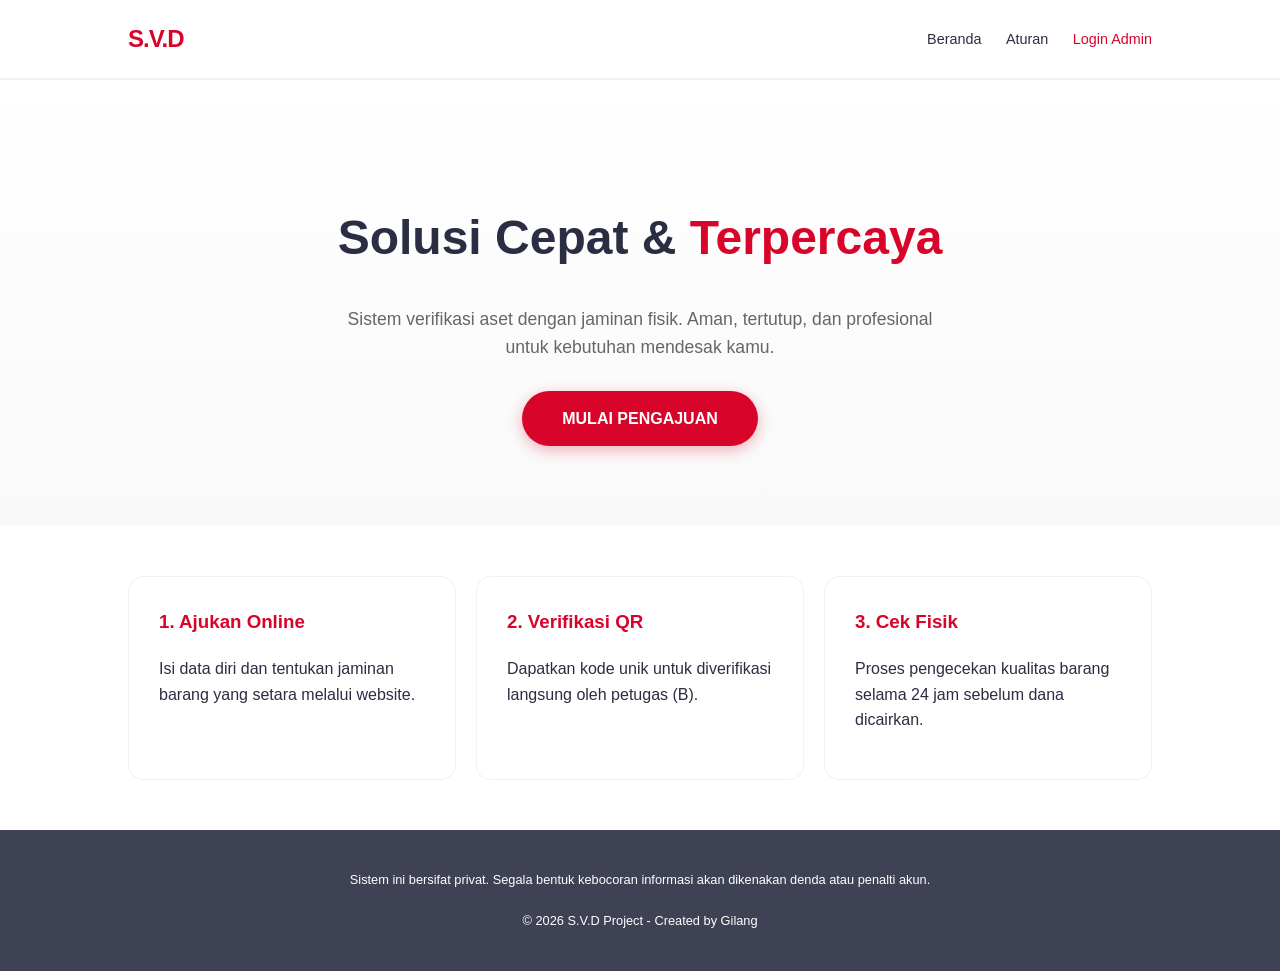
<file: ha.html>
<!DOCTYPE html>
<html lang="id">
<head>
    <meta charset="UTF-8">
    <meta name="viewport" content="width=device-width, initial-scale=1.0">
    <title>S.V.D | Secure Verification System</title>
    <style>
        :root {
            --primary-red: #d90429;
            --soft-white: #ffffff;
            --dark-text: #2b2d42;
            --gray-light: #edf2f4;
        }

        body {
            font-family: 'Segoe UI', Roboto, Helvetica, Arial, sans-serif;
            background-color: var(--soft-white);
            color: var(--dark-text);
            margin: 0;
            line-height: 1.6;
        }

        /* Navigation */
        nav {
            display: flex;
            justify-content: space-between;
            align-items: center;
            padding: 20px 10%;
            background: var(--soft-white);
            border-bottom: 2px solid var(--gray-light);
        }

        .logo {
            font-weight: 800;
            font-size: 1.5rem;
            color: var(--primary-red);
            letter-spacing: -1px;
        }

        .nav-links a {
            text-decoration: none;
            color: var(--dark-text);
            margin-left: 20px;
            font-weight: 500;
            font-size: 0.9rem;
        }

        /* Hero Section */
        .hero {
            display: flex;
            flex-direction: column;
            align-items: center;
            text-align: center;
            padding: 80px 10%;
            background: linear-gradient(180deg, #fff 0%, #f9f9f9 100%);
        }

        .hero h1 {
            font-size: 3rem;
            margin-bottom: 10px;
            color: var(--dark-text);
        }

        .hero p {
            font-size: 1.1rem;
            color: #666;
            max-width: 600px;
            margin-bottom: 30px;
        }

        .btn-main {
            background-color: var(--primary-red);
            color: white;
            padding: 15px 40px;
            border-radius: 50px;
            text-decoration: none;
            font-weight: bold;
            box-shadow: 0 4px 15px rgba(217, 4, 41, 0.3);
            transition: 0.3s;
        }

        .btn-main:hover {
            transform: translateY(-3px);
            box-shadow: 0 6px 20px rgba(217, 4, 41, 0.4);
        }

        /* Features Section */
        .features {
            display: grid;
            grid-template-columns: repeat(auto-fit, minmax(250px, 1fr));
            gap: 20px;
            padding: 50px 10%;
            background: var(--soft-white);
        }

        .card {
            padding: 30px;
            border: 1px solid var(--gray-light);
            border-radius: 15px;
            transition: 0.3s;
        }

        .card:hover {
            border-color: var(--primary-red);
        }

        .card h3 {
            color: var(--primary-red);
            margin-top: 0;
        }

        /* Secret Note */
        .disclaimer {
            background-color: var(--dark-text);
            color: white;
            padding: 40px 10%;
            text-align: center;
            font-size: 0.8rem;
            opacity: 0.9;
        }
    </style>
</head>
<body>

<nav>
    <div class="logo">S.V.D</div>
    <div class="nav-links">
        <a href="#">Beranda</a>
        <a href="#">Aturan</a>
        <a href="#" style="color: var(--primary-red);">Login Admin</a>
    </div>
</nav>

<section class="hero">
    <h1>Solusi Cepat & <span style="color: var(--primary-red);">Terpercaya</span></h1>
    <p>Sistem verifikasi aset dengan jaminan fisik. Aman, tertutup, dan profesional untuk kebutuhan mendesak kamu.</p>
    <a href="#order" class="btn-main">MULAI PENGAJUAN</a>
</section>

<section class="features">
    <div class="card">
        <h3>1. Ajukan Online</h3>
        <p>Isi data diri dan tentukan jaminan barang yang setara melalui website.</p>
    </div>
    <div class="card">
        <h3>2. Verifikasi QR</h3>
        <p>Dapatkan kode unik untuk diverifikasi langsung oleh petugas (B).</p>
    </div>
    <div class="card">
        <h3>3. Cek Fisik</h3>
        <p>Proses pengecekan kualitas barang selama 24 jam sebelum dana dicairkan.</p>
    </div>
</section>

<div class="disclaimer">
    Sistem ini bersifat privat. Segala bentuk kebocoran informasi akan dikenakan denda atau penalti akun.
    <br><br>
    &copy; 2026 S.V.D Project - Created by Gilang
</div>

</body>
</html>
</file>
